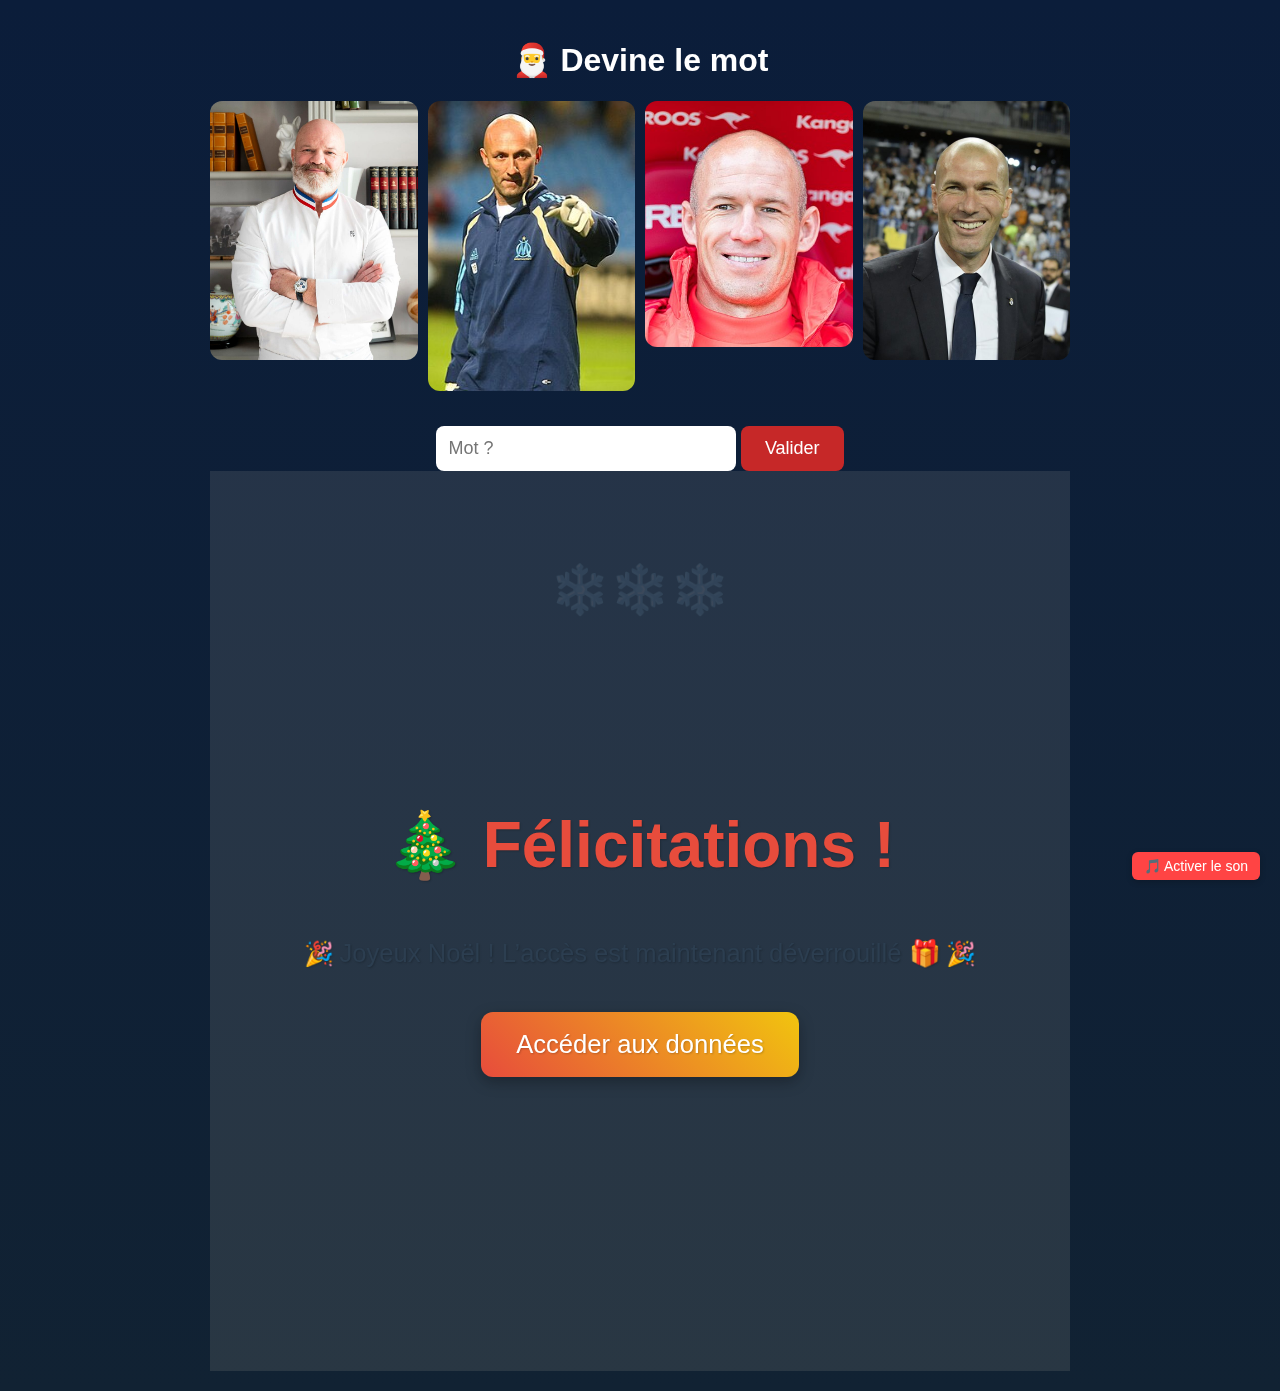
<file: docs/index.html>
<!DOCTYPE html>
<html lang="fr">
<head>
    <meta charset="UTF-8">
    <title>Foot Champagne</title>
    <meta name="viewport" content="width=device-width, initial-scale=1">
    <link rel="stylesheet" href="style.css">
    <link rel="preconnect" href="https://fonts.googleapis.com">
    <link rel="preconnect" href="https://fonts.gstatic.com" crossorigin>
    <link href="https://fonts.googleapis.com/css2?family=Montserrat:wght@400;600;700&display=swap" rel="stylesheet">

    <script>
        if (localStorage.getItem("unlocked") !== "true") {
        window.location.href = "jeu_indx.html";
        }
    </script>
</head>
<body>

<header>
    <h1>⚽ Mémoires du Football </h1>
</header>

<!-- Filtres -->
<section id="filters">
    <select id="filter-year">
        <option value="">Toutes les années</option>
    </select>

    <select id="filter-competition">
        <option value="">Toutes les compétitions</option>
    </select>

    <select id="filter-phase">
        <option value="">Toutes les phases</option>
    </select>

    <select id="filter-team">
        <option value="">Toutes les équipes</option>
    </select>

    <button id="reset">Réinitialiser</button>
</section>

<!-- Vue desktop -->
<table id="table-view" class="desktop-only">
    <thead>
        <tr>
            <th>Date</th>
            <th>Compétition</th>
            <th>Phase</th>
            <th>Domicile</th>
            <th>Extérieur</th>
            <th>Score</th>
            <th>Vidéo</th>
        </tr>
    </thead>
    <tbody></tbody>
</table>

<!-- Vue mobile -->
<main id="card-view" class="mobile-only"></main>

<script src="script.js"></script>
</body>
</html>
</file>
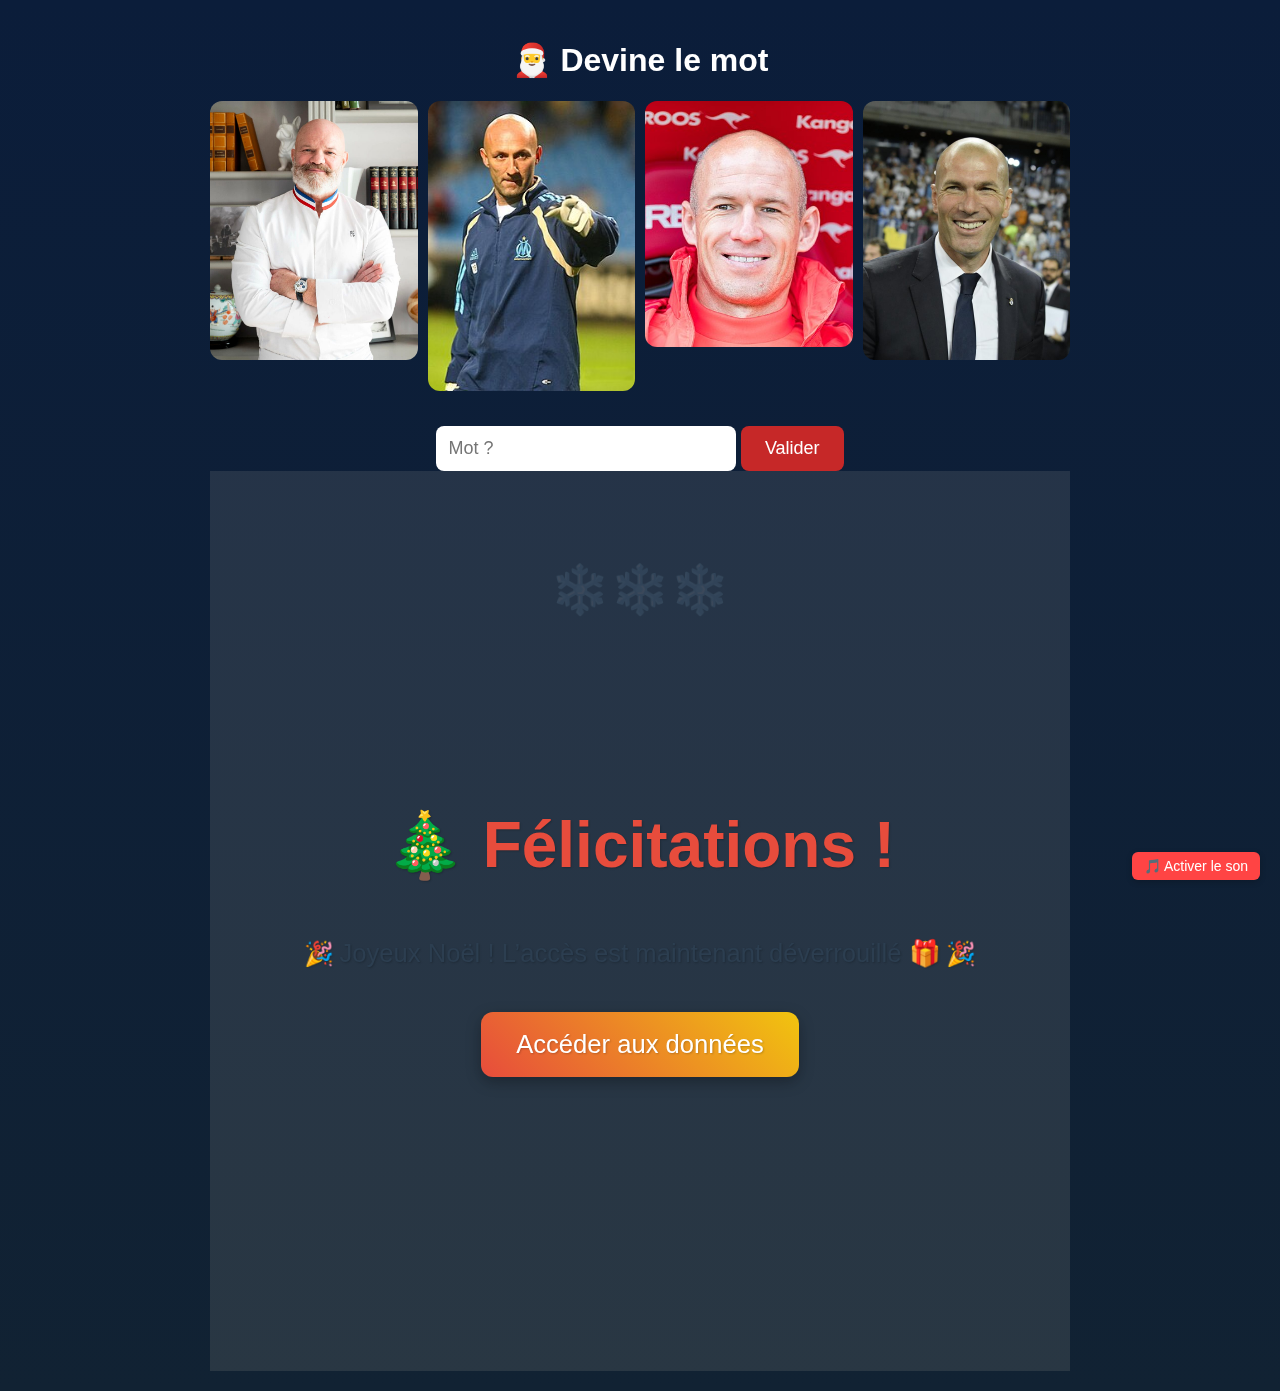
<file: docs/jeu_indx.html>
<!DOCTYPE html>
<html lang="fr">
<head>
  <meta charset="UTF-8">
  <title>🎄 Accès Secret</title>
  <link rel="stylesheet" href="jeu_assets/css/style.css">
  <meta name="viewport" content="width=device-width, initial-scale=1.0">
</head>
  
<body>
  
  <canvas id="snow"></canvas>

  <audio id="music" loop>
    <source src="jeu_assets/music/noel.mp3" type="audio/mpeg">
    <source src="jeu_assets/music/noel.ogg" type="audio/ogg">
  </audio>

  
  <!-- Overlay discret pour activer la musique -->
  <div id="musicOverlay" style="position: fixed; bottom: 20px; right: 20px; z-index:9999;">
    <button id="startMusicBtn" style="padding:6px 12px; font-size:14px; border-radius:6px; border:none; background:#ff4444; color:white; cursor:pointer;"
            onclick="startMusic()">
      🎵 Activer le son
    </button>
  </div>

  <div id="game">

    <!-- ÉTAPE 1 -->
    <section class="step active" id="step1">
      <h1>🎅 Devine le mot</h1>
      <div class="images">
        <img src="jeu_assets/images/etche.jpg">
        <img src="jeu_assets/images/fab_bart.jpg">
        <img src="jeu_assets/images/robben.jpg">
        <img src="jeu_assets/images/zid.jpg">
      </div>
      <input type="text" id="word1" placeholder="Mot ?">
      <button onclick="checkWord1()">Valider</button>
    </section>
  
    <!-- ÉTAPE 2 -->
    <section class="step" id="step2">
      <h1>❄️ Nouveau mot</h1>
      <div class="images">
        <img src="jeu_assets/images/carew.jpg">
        <img src="jeu_assets/images/haal.jpg">
        <img src="jeu_assets/images/odeg.jpg">
        <img src="jeu_assets/images/solsk.jpg">
      </div>
      <input type="text" id="word2" placeholder="Mot ?">
      <button onclick="checkWord2()">Valider</button>
    </section>
  
    <!-- ÉTAPE 3 -->
    <section class="step" id="step3">
      <h1>🧩 L'omelette Norvégienne c'est: </h1>
      <div class="choices">
        <button onclick="wrong()">Un classique trop souvent oublié</button>
        <button onclick="success()">La masterclass de JP</button>
        <button onclick="wrong()">Une spécialité de Norvège</button>
      </div>
    </section>
  
    <!-- SUCCÈS -->
    <section class="step" id="success">
      <h1>🎄 Félicitations !</h1>
      <p>Joyeux Noël ! L’accès est maintenant déverrouillé 🎁</p>
      <a href="index.html" class="unlock">Accéder aux données</a>
    </section>
  
  </div>
  
  <script src="jeu_assets/js/game.js"></script>

  <!-- ALERT PERSONNALISÉE -->
  <div id="customAlert" class="alert hidden">
    <span id="alertText"></span>
  </div>
  
</body>
</html>
</file>
<file: docs/style.css>
body {
    margin: 0;
    font-family: system-ui, Arial, sans-serif;
    background: #f6f8fa;
}

header {
    text-align: center;
    padding: 15px;
    background: #0d1117;
    color: white;
}

/* Filtres */
#filters {
    position: sticky;
    top: 0;
    z-index: 10;
    background: white;
    padding: 10px;
    display: grid;
    grid-template-columns: repeat(auto-fit, minmax(160px, 1fr));
    gap: 10px;
    box-shadow: 0 2px 6px rgba(0,0,0,0.1);
}

#filters select,
#filters button {
    padding: 10px;
    border-radius: 6px;
    border: 1px solid #ccc;
}

#filters button {
    background: #1f6feb;
    color: white;
    border: none;
    cursor: pointer;
}

/* Desktop table */
table {
    width: 100%;
    border-collapse: collapse;
    background: white;
}

th, td {
    padding: 10px;
    border-bottom: 1px solid #eee;
    text-align: left;
}

th {
    background: #fafafa;
}

/* Mobile cards */
#card-view {
    padding: 12px;
    display: grid;
    gap: 12px;
}

.match-card {
    padding: 12px;
    border-radius: 8px;
    box-shadow: 0 2px 6px rgba(0,0,0,0.08);
    background: white;
    /* max-width pour éviter que les cartes soient trop larges sur tablette */
    max-width: 100%;
    box-sizing: border-box;
}

.match-card .competition {
    font-weight: bold;
    color: #1f6feb;
}

.match-card .teams {
    font-size: 1.1em;
    margin: 6px 0;
}

.match-card .meta {
    font-size: 0.9em;
    color: #555;
}

.match-card a {
    display: inline-block;
    margin-top: 8px;
    font-weight: bold;
    color: #1f6feb;
    text-decoration: none;
}

/* Responsive switch */
.mobile-only {
    display: none;
}

/* Mobile (<768px) */
@media (max-width: 768px) {
    .desktop-only {
        display: none;
    }
    .mobile-only {
        display: grid;
        grid-template-columns: 1fr;
    }
}

/* Tablette (769px – 1024px) */
@media (min-width: 769px) and (max-width: 1024px) {
    .desktop-only {
        display: none;
    }
    .mobile-only {
        display: grid;
        grid-template-columns: repeat(2, 1fr); /* 2 cartes côte à côte */
        gap: 12px;
    }
}

/* Desktop (>1024px) */
@media (min-width: 1025px) {
    .mobile-only {
        display: none;
    }
    .desktop-only {
        display: table;
    }
}
</file>
<file: docs/jeu_assets/css/style.css>
* {
  box-sizing: border-box;
}

body {
  margin: 0;
  font-family: Arial, sans-serif;
  background: linear-gradient(#0b1d3a, #123);
  color: white;
  text-align: center;
  min-height: 100vh;
}

#game {
  padding: 20px;
  max-width: 900px;
  margin: auto;
}

/* Étapes */
.step {
  display: none;
  animation: fadeIn 0.8s ease-in-out;
}

.step.active {
  display: block;
}

/* Images */
.images {
  display: grid;
  grid-template-columns: repeat(4, 1fr);
  gap: 10px;
  margin: 20px 0;
}

.images img {
  width: 100%;
  height: auto;
  border-radius: 12px;
  object-fit: cover;
}

/* Champs et boutons */
input {
  width: 100%;
  max-width: 300px;
  padding: 12px;
  font-size: 18px;
  border-radius: 8px;
  border: none;
}

button, .unlock {
  display: inline-block;
  margin-top: 15px;
  padding: 12px 24px;
  font-size: 18px;
  background: #c62828;
  color: white;
  border: none;
  border-radius: 8px;
  cursor: pointer;
  text-decoration: none;
}

/* Choix étape 3 */
.choices {
  display: flex;
  flex-direction: column;
  gap: 15px;
}

/* Hover desktop uniquement */
@media (hover: hover) {
  button:hover {
    background: #e53935;
  }
}

/* 📱 Mobile */
@media (max-width: 600px) {
  h1 {
    font-size: 22px;
  }

  .images {
    grid-template-columns: repeat(2, 1fr);
  }

  button, .unlock {
    width: 100%;
  }
}

/* 📱📐 Tablette */
@media (min-width: 601px) and (max-width: 900px) {
  .images {
    grid-template-columns: repeat(3, 1fr);
  }
}

@keyframes fadeIn {
  from {
    opacity: 0;
    transform: translateY(15px);
  }
  to {
    opacity: 1;
    transform: translateY(0);
  }
}

#snow {
  position: fixed;
  top: 0;
  left: 0;
  width: 100vw;
  height: 100vh;
  pointer-events: none; /* clics passent à travers */
  z-index: 1;
}

#game {
  position: relative;
  z-index: 2;
}

/* Overlay réduit et discret */
#musicOverlay {
  position: fixed;
  bottom: 20px; /* coin bas de l'écran */
  right: 20px;  /* coin droit */
  z-index: 9999;
}

/* Bouton réduit et stylé */
#musicOverlay button {
  padding: 6px 12px;
  font-size: 14px;
  border-radius: 6px;
  border: none;
  cursor: pointer;
  background-color: #ff4444;
  color: white;
  box-shadow: 0 2px 6px rgba(0,0,0,0.2);
}

.alert {
  position: fixed;
  bottom: 30px;
  left: 50%;
  transform: translateX(-50%);
  background: #222;
  color: #fff;
  padding: 14px 22px;
  border-radius: 14px;
  font-size: 16px;
  box-shadow: 0 10px 25px rgba(0,0,0,0.3);
  opacity: 0;
  transition: opacity 0.3s ease, transform 0.3s ease;
  z-index: 9999;
  pointer-events: none;
}

.alert.show {
  opacity: 1;
  transform: translateX(-50%) translateY(-10px);
}

.alert.hidden {
  display: none;
}

/* Centrer et agrandir uniquement la section succès */
#success {
  display: flex;
  flex-direction: column;
  align-items: center;
  justify-content: center;
  text-align: center;
  min-height: 100vh;
  padding: 30px;
  box-sizing: border-box;
  background-color: rgba(255, 248, 220, 0.1); /* très léger fond crème */
  color: #2c3e50; /* texte sombre pour contraste */
  font-family: 'Arial', sans-serif;
  position: relative;
}

/* Ajout d'ombres légères sur tout le contenu */
#success h1, 
#success p, 
#success .unlock {
  text-shadow: 1px 1px 2px rgba(0,0,0,0.2);
}

/* Titres plus grands et colorés */
#success h1 {
  font-size: 4rem;
  margin-bottom: 25px;
  color: #e74c3c; /* rouge Noël */
}

/* Paragraphes plus gros et emojis plus visibles */
#success p {
  font-size: 1.6rem;
  margin-bottom: 15px;
  line-height: 1.5;
}

/* Augmenter la taille des emojis pour qu’ils ressortent */
#success p::before,
#success p::after {
  content: "🎉";
  margin: 0 5px;
  font-size: 1.5rem;
}

/* Bouton accès aux données */
#success .unlock {
  display: inline-block;
  font-size: 1.6rem;
  padding: 18px 35px;
  margin-top: 25px;
  background: linear-gradient(45deg, #e74c3c, #f1c40f);
  color: white;
  text-decoration: none;
  border-radius: 12px;
  box-shadow: 0 5px 15px rgba(0,0,0,0.3);
  transition: all 0.3s ease;
}

#success .unlock:hover {
  background: linear-gradient(45deg, #c0392b, #f39c12);
  transform: translateY(-2px);
  box-shadow: 0 8px 20px rgba(0,0,0,0.4);
}

/* Optionnel : ajouter un léger effet de flocon animé derrière */
#success::before {
  content: "❄️❄️❄️";
  position: absolute;
  top: 10%;
  left: 50%;
  transform: translateX(-50%);
  font-size: 3rem;
  opacity: 0.1;
  animation: floatSnow 10s linear infinite;
}

@keyframes floatSnow {
  0% { transform: translateX(-50%) translateY(0); }
  50% { transform: translateX(-50%) translateY(20px); }
  100% { transform: translateX(-50%) translateY(0); }
}
</file>
